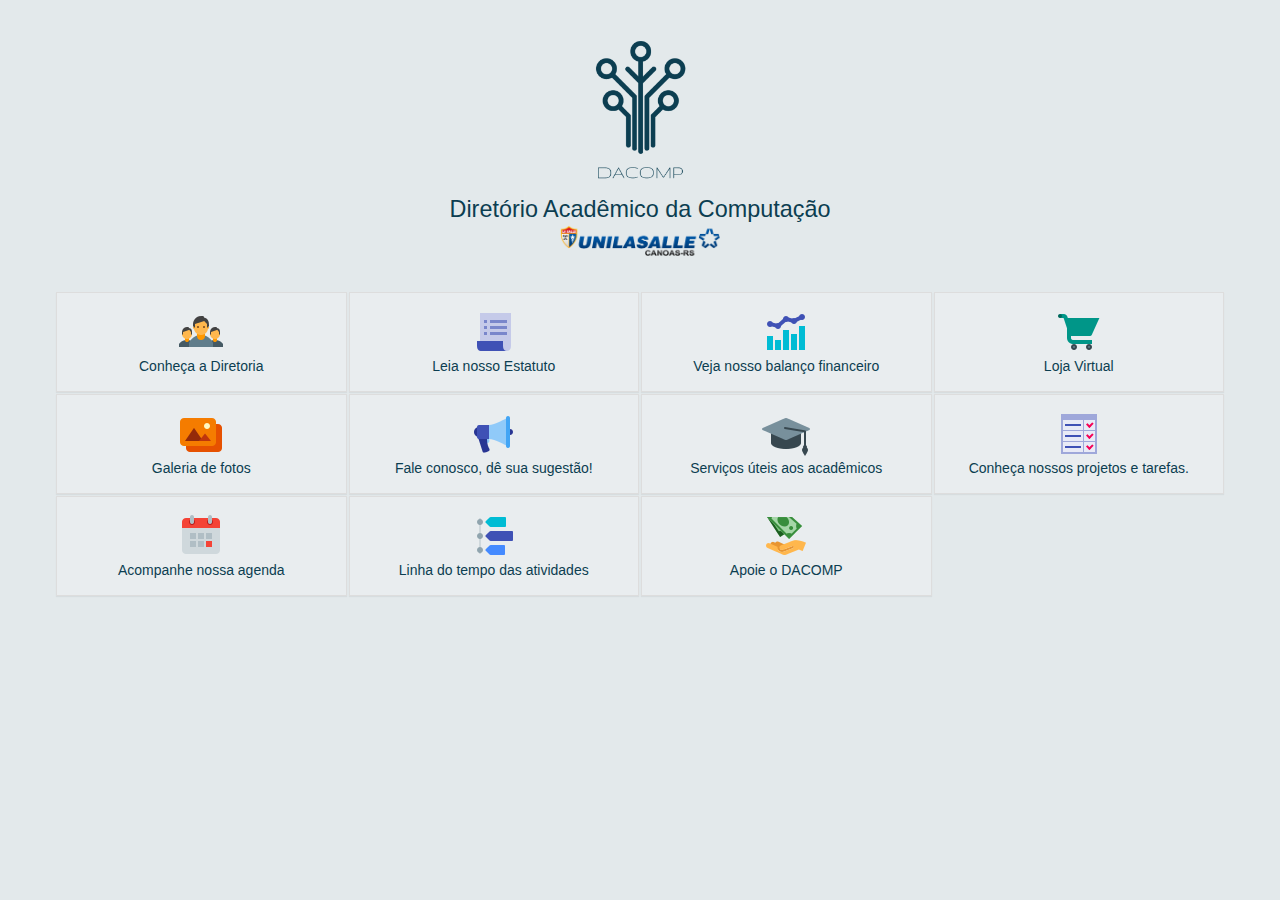
<file: index.html>
<!DOCTYPE html>
<html>
  <head>
      <meta name="viewport" content="width=device-width, initial-scale=1, maximum-scale=1, user-scalable=no">

      <link rel="stylesheet"
            href="https://maxcdn.bootstrapcdn.com/bootstrap/3.3.7/css/bootstrap.min.css"
            integrity="sha384-BVYiiSIFeK1dGmJRAkycuHAHRg32OmUcww7on3RYdg4Va+PmSTsz/K68vbdEjh4u"
            crossorigin="anonymous">
      <link rel="stylesheet" href="styles.css"/>
        <title>DACOMP - Diretório Acadêmico da Computação - Unilasalle Canoas</title>
      <link rel="shortcut icon" href="/favicon.ico" type="image/x-icon">
        <link rel="icon" href="/favicon.ico" type="image/x-icon">
  </head>
  <body class='background'>

    <div class="container">
        <!-- logo -->
        <div class="row">
          <div class="col-md-12">
            <div style="display: block; margin: 35px;">
              <h1  style='text-align: center;'>
                 <img  id="logo_dacomp" src="img/logo.png"/>
                 <small style="color: #0c3e51;">Diretório Acadêmico da Computação</small>
                 <img  id="logo_unilasalle" src="img/logo_unilasalle.png"/>
              </h1>
            </div>
          </div>
        </div>
        <!-- Criando os icones -->
          <!-- Primeira Linha-->
          <div class="row">
                <div class="col-md-3" style="padding: 0px;">
                    <a href="diretoria.html">
                        <div class="panel panel-default home_icons">
                          <div class="panel-body">
                          <img src="icons/managers.png" />
                            </br>
                            Conheça a Diretoria
                          </div>
                      </div>
                    </a>
                </div>
                <div class="col-md-3" style="padding: 0px;">
                    <a href="estatuto.html">
                    <div class="panel panel-default home_icons" >
                        <div class="panel-body">
                          <img src="icons/documentation.png" />
                          </br>
                          Leia nosso Estatuto
                        </div>
                      </div>
                          </a>
                    </div>
                <div class="col-md-3" style="padding: 0px;">
                      <div class="panel panel-default home_icons">
                          <div class="panel-body">
                                <img src="icons/finance.png" />
                            </br>
                            Veja nosso balanço financeiro
                          </div>
                          </div>
                      </div>
                <div class="col-md-3" style="padding: 0px;">
                      <div class="panel panel-default home_icons">
                        <div class="panel-body">
                            <img src="icons/virtual_store.png" />
                          </br>
                            Loja Virtual
                        </div>
                      </div>
                  </div>
          </div>
          <!-- Segunda Linha-->
          <div class="row">
                <div class="col-md-3" style="padding: 0px;">
                        <div class="panel panel-default home_icons">
                          <div class="panel-body">
                          <img src="icons/gallery.png" />
                            </br>
                            Galeria de fotos
                          </div>
                      </div>
                </div>
                <div class="col-md-3" style="padding: 0px;">
                    <div class="panel panel-default home_icons" >
                        <div class="panel-body">
                          <img src="icons/speaker.png" />
                          </br>
                          Fale conosco, dê sua sugestão!
                        </div>
                      </div>
                    </div>
                <div class="col-md-3" style="padding: 0px;">
                      <div class="panel panel-default home_icons">
                          <div class="panel-body">
                            <img src="icons/graduation_cap.png" />
                            </br>
                            Serviços úteis aos acadêmicos
                          </div>
                          </div>
                      </div>
                <div class="col-md-3" style="padding: 0px;">
                    <a href="https://trello.com/dacompunilasalle" target="_blank">
                      <div class="panel panel-default home_icons">
                        <div class="panel-body">
                          <img src="icons/tasks.png" />
                          </br>
                            Conheça nossos projetos e tarefas.
                        </div>
                      </div>
                    </a>
                  </div>
          </div>
          <!-- Terceira Linha-->
          <div class="row">
                <div class="col-md-3" style="padding: 0px;">
                    <a href="agenda.html">
                            <div class="panel panel-default home_icons">
                              <div class="panel-body">
                              <img src="icons/calendar.png" />
                                </br>
                                Acompanhe nossa agenda
                              </div>
                            </div>
                        </a>
                </div>
                <div class="col-md-3" style="padding: 0px;">
                  <a href="timeline.html">
                    <div class="panel panel-default home_icons" >
                        <div class="panel-body">
                          <img src="icons/timeline.png" />
                          </br>
                          Linha do tempo das atividades
                        </div>
                      </div>
                    </a>
                    </div>
                <div class="col-md-3" style="padding: 0px;">
                      <div class="panel panel-default home_icons">
                          <div class="panel-body">
                            <img src="icons/donate.png" />
                            </br>
                            Apoie o DACOMP
                          </div>
                          </div>
                      </div>

          </div>
    </div>



  <body/>
  <script src="https://maxcdn.bootstrapcdn.com/bootstrap/3.3.7/js/bootstrap.min.js"
           integrity="sha384-Tc5IQib027qvyjSMfHjOMaLkfuWVxZxUPnCJA7l2mCWNIpG9mGCD8wGNIcPD7Txa"
           crossorigin="anonymous">
  </script>
</html>
</file>
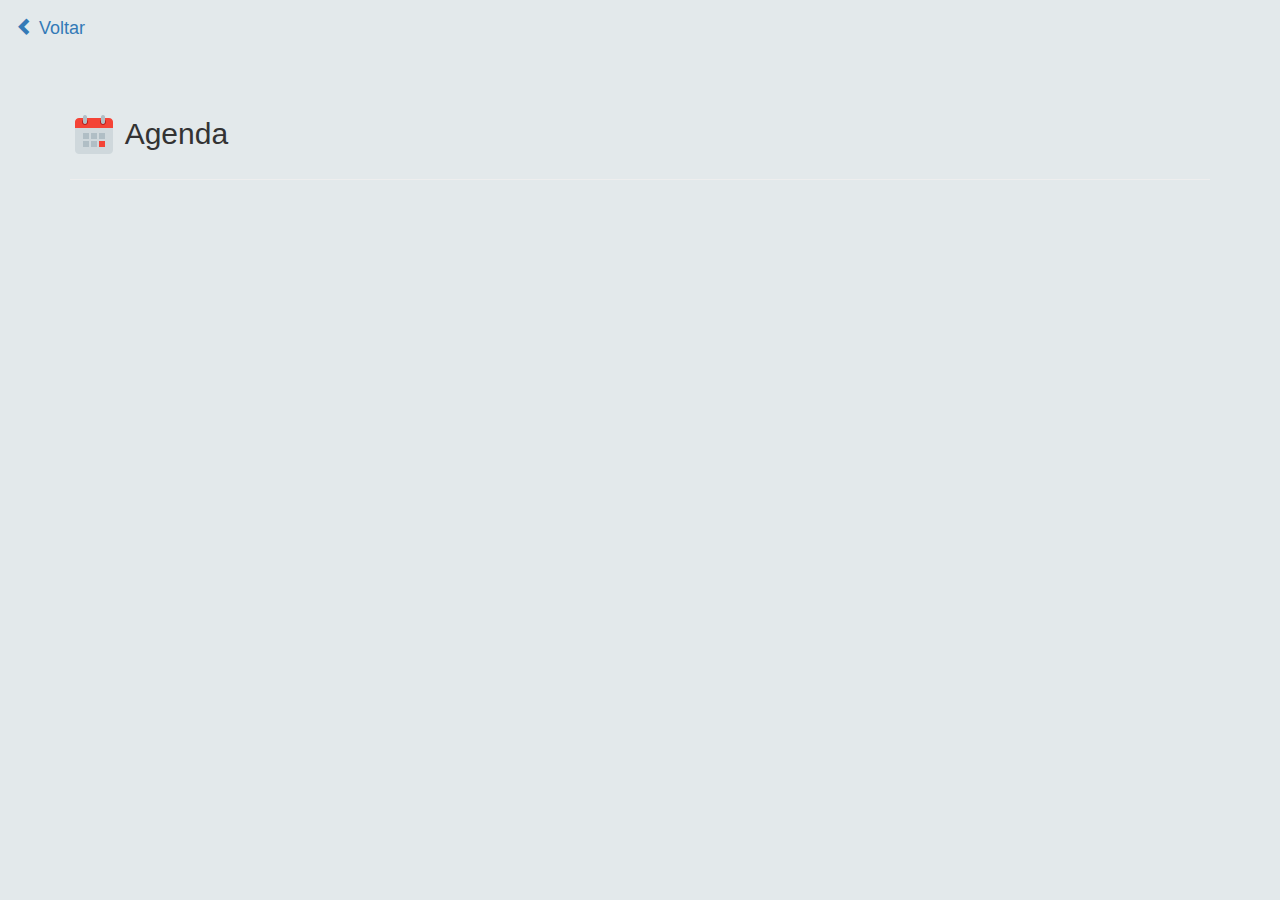
<file: agenda.html>
<!DOCTYPE html>
<html>
  <head>
      <meta name="viewport" content="width=device-width, initial-scale=1, maximum-scale=1, user-scalable=no">
      <link rel="stylesheet"
            href="https://maxcdn.bootstrapcdn.com/bootstrap/3.3.7/css/bootstrap.min.css"
            integrity="sha384-BVYiiSIFeK1dGmJRAkycuHAHRg32OmUcww7on3RYdg4Va+PmSTsz/K68vbdEjh4u"
            crossorigin="anonymous">
      <link rel="stylesheet" href="styles.css"/>
      <title>DACOMP - Diretório Acadêmico da Computação - Unilasalle Canoas</title>
    <link rel="shortcut icon" href="/favicon.ico" type="image/x-icon">
      <link rel="icon" href="/favicon.ico" type="image/x-icon">
  </head>
  <body class='background'>

    <nav class="navbar ">
      <div class="container-fluid">
        <div class="navbar-header">
          <a class="navbar-brand" href="index.html">
            <span class='glyphicon glyphicon-chevron-left'></span>  Voltar
          </a>
        </div>
      </div>
    </nav>
    <div class="container">

        <div class="page-header">
          <h2> <img src="icons/calendar.png" /> Agenda</h2>
        </div>
      <iframe src="https://calendar.google.com/calendar/embed?src=dacompunilasalle%40gmail.com&ctz=America/Sao_Paulo"
      style="border: 0" width="100%" height="600" frameborder="0" scrolling="no"></iframe>

    </div>




  <body/>
  <script src="https://maxcdn.bootstrapcdn.com/bootstrap/3.3.7/js/bootstrap.min.js"
           integrity="sha384-Tc5IQib027qvyjSMfHjOMaLkfuWVxZxUPnCJA7l2mCWNIpG9mGCD8wGNIcPD7Txa"
           crossorigin="anonymous">
  </script>
</html>
</file>
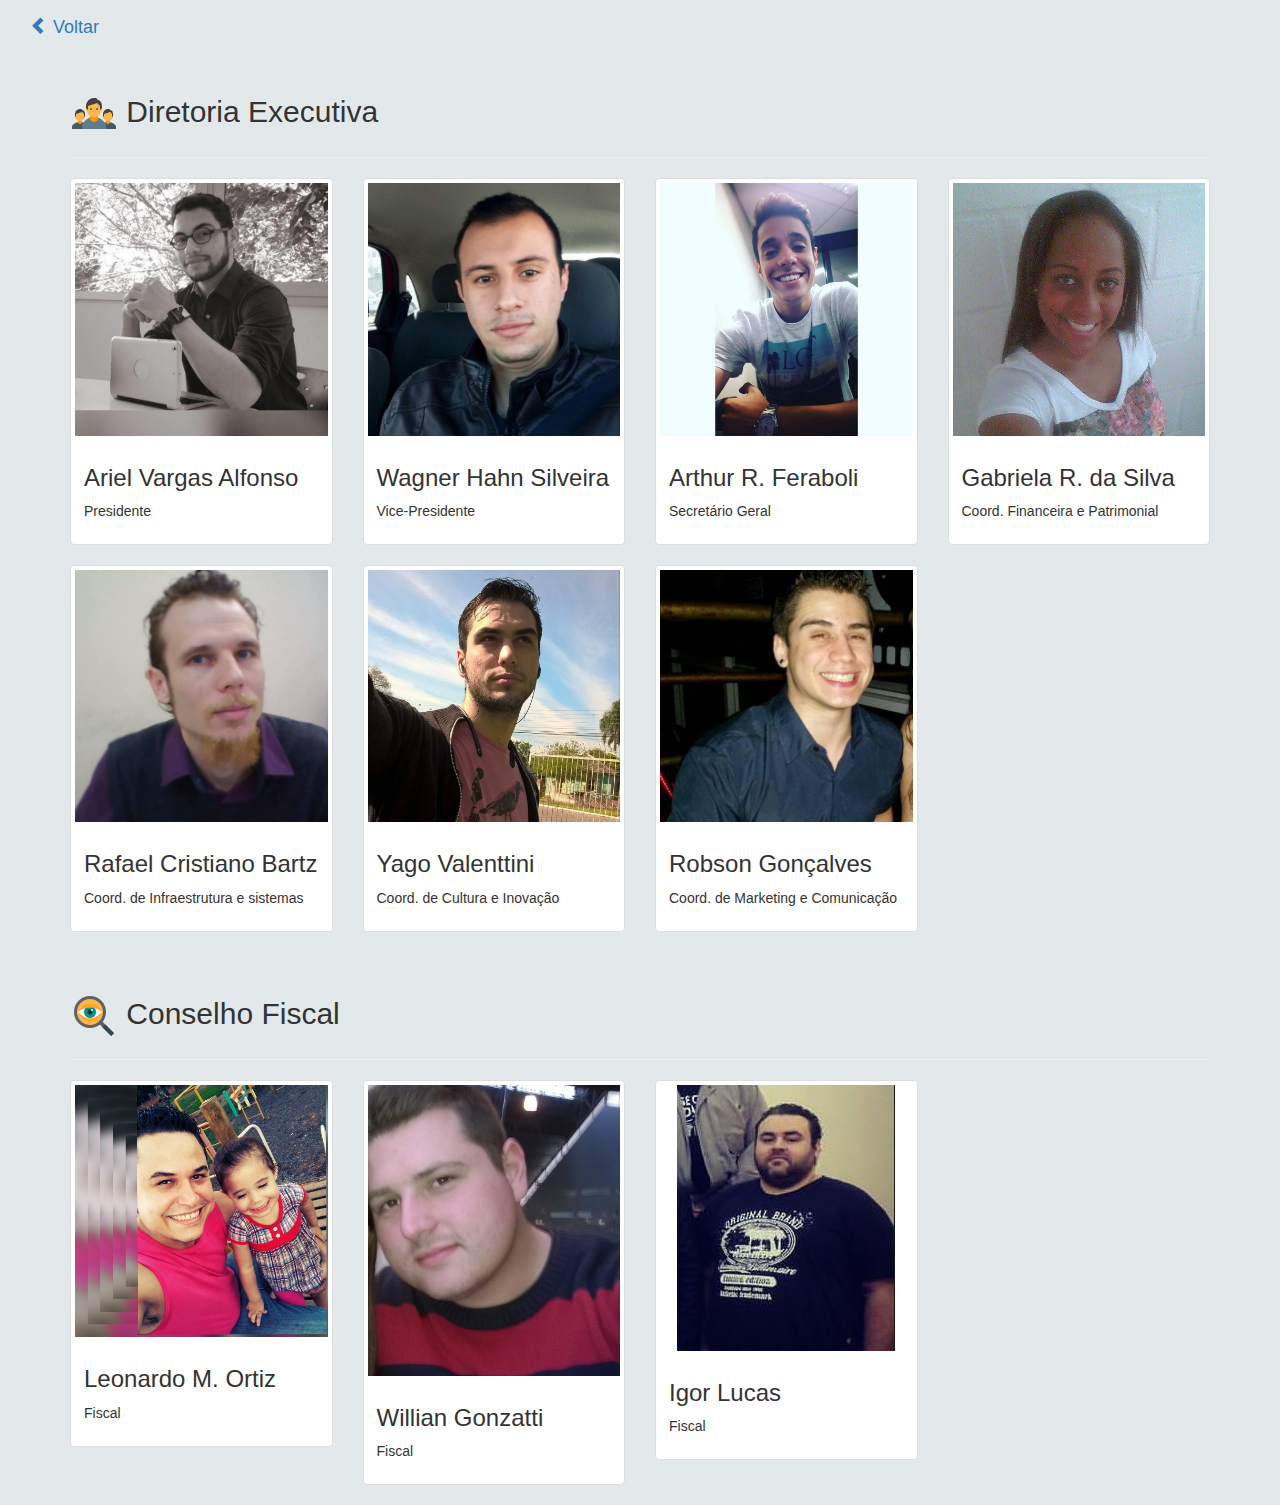
<file: diretoria.html>
<!DOCTYPE html>
<html>
  <head>
      <meta name="viewport" content="width=device-width, initial-scale=1, maximum-scale=1, user-scalable=no">
      <link rel="stylesheet"
            href="https://maxcdn.bootstrapcdn.com/bootstrap/3.3.7/css/bootstrap.min.css"
            integrity="sha384-BVYiiSIFeK1dGmJRAkycuHAHRg32OmUcww7on3RYdg4Va+PmSTsz/K68vbdEjh4u"
            crossorigin="anonymous">
      <link rel="stylesheet" href="styles.css"/>
      <title>DACOMP - Diretório Acadêmico da Computação - Unilasalle Canoas</title>
    <link rel="shortcut icon" href="/favicon.ico" type="image/x-icon">
      <link rel="icon" href="/favicon.ico" type="image/x-icon">
  </head>
  <body class='background'>

    <nav>
      <div class="container-fluid">
        <div class="navbar-header">
          <a class="navbar-brand" href="index.html">
            <span class='glyphicon glyphicon-chevron-left'></span>  Voltar
          </a>
        </div>
      </div>
    </nav>
    <div class="container">

      <div class="page-header">
          <h2> <img src="icons/managers.png" />  Diretoria Executiva</h2>
        </div>

        <div class="row">
            <div class="col-sm-6 col-md-3">
              <div class="thumbnail ">
                <img src="img/diretoria/ariel.jpg" />
                <div class="caption">
                    <h3>Ariel Vargas Alfonso</h3>
                      <p>Presidente</p>
                    </div>
              </div>
            </div>
            <div class="col-sm-3 col-md-3">
              <div class="thumbnail ">
                <img src="img/diretoria/wagner.jpg"  />
                  <div class="caption">
                  <h3>Wagner Hahn Silveira</h3>
                  <p>Vice-Presidente</p>
                </div>
              </div>
            </div>
            <div class="col-sm-3 col-md-3">
              <div class="thumbnail ">
                <img src="img/diretoria/arthur.jpg"  />
                  <div class="caption">
                    <h3>Arthur R. Feraboli</h3>
                    <p>Secretário Geral</p>
                  </div>
              </div>
            </div>
            <div class="col-sm-3 col-md-3">
              <div class="thumbnail ">
                <img src="img/diretoria/gabriela.jpg"/>
                  <div class="caption">
                    <h3>Gabriela R. da Silva</h3>
                    <p>Coord. Financeira e Patrimonial</p>
                  </div>
              </div>
            </div>
        </div>
        <div class="row">
            <div class="col-sm-3 col-md-3">
              <div class="thumbnail ">
                <img src="img/diretoria/rafael.jpg"  />
                <div class="caption">
                  <h3>Rafael Cristiano Bartz</h3>
                  <p>Coord. de Infraestrutura e sistemas</p>
                </div>
              </div>
            </div>
            <div class="col-sm-3 col-md-3">
              <div class="thumbnail">
                <img src="img/diretoria/yago.jpg" />
                  <div class="caption">
                    <h3>Yago Valenttini</h3>
                    <p>Coord. de Cultura e Inovação</p>
                  </div>
              </div>
            </div>
            <div class="col-sm-3 col-md-3">
              <div class="thumbnail">
                <img src="img/diretoria/robson.jpg"  />
                  <div class="caption">
                    <h3>Robson Gonçalves</h3>
                    <p>Coord. de Marketing e Comunicação</p>
                  </div>
              </div>
            </div>
        </div>

        <div class="page-header">
            <h2><img src="icons/fiscalization.png" />  Conselho Fiscal</h2>
        </div>
        <div class="row">
          <div class="col-sm-3 col-md-3">
            <div class="thumbnail">
              <img src="img/diretoria/leonardo.jpg" />
                <div class="caption">
                  <h3>Leonardo M. Ortiz</h3>
                  <p>Fiscal</p>

                </div>
            </div>
          </div>
          <div class="col-sm-3 col-md-3">
            <div class="thumbnail">
              <img src="img/diretoria/josue.jpg" />
              <div class="caption">
                <h3> Willian Gonzatti</h3>
                <p>Fiscal</p>
                </div>

            </div>
          </div>
          <div class="col-sm-3 col-md-3">
            <div class="thumbnail">
              <img src="img/diretoria/igor_.jpg" />
                  <div class="caption">
                      <h3>Igor Lucas</h3>
                      <p>Fiscal</p>
                  </div>
            </div>
          </div>
        </div>




  <body/>
  <script src="https://maxcdn.bootstrapcdn.com/bootstrap/3.3.7/js/bootstrap.min.js"
           integrity="sha384-Tc5IQib027qvyjSMfHjOMaLkfuWVxZxUPnCJA7l2mCWNIpG9mGCD8wGNIcPD7Txa"
           crossorigin="anonymous">
  </script>
</html>
</file>
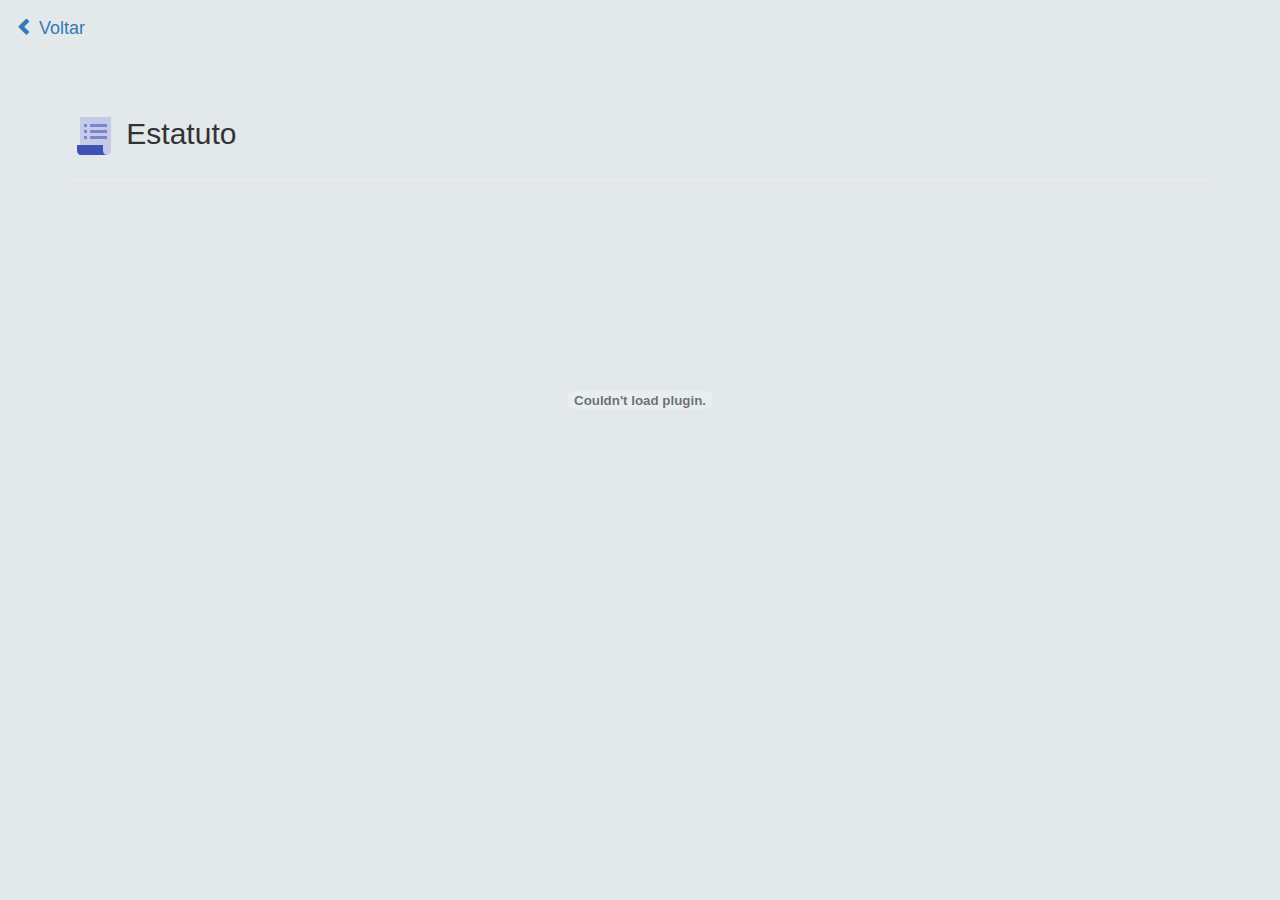
<file: estatuto.html>
<!DOCTYPE html>
<html>
  <head>
      <meta name="viewport" content="width=device-width, initial-scale=1, maximum-scale=1, user-scalable=no">
      <link rel="stylesheet"
            href="https://maxcdn.bootstrapcdn.com/bootstrap/3.3.7/css/bootstrap.min.css"
            integrity="sha384-BVYiiSIFeK1dGmJRAkycuHAHRg32OmUcww7on3RYdg4Va+PmSTsz/K68vbdEjh4u"
            crossorigin="anonymous">
      <link rel="stylesheet" href="styles.css"/>
      <title>DACOMP - Diretório Acadêmico da Computação - Unilasalle Canoas</title>
    <link rel="shortcut icon" href="/favicon.ico" type="image/x-icon">
      <link rel="icon" href="/favicon.ico" type="image/x-icon">
  </head>
  <body class='background'>

    <nav class="navbar ">
      <div class="container-fluid">
        <div class="navbar-header">
          <a class="navbar-brand" href="index.html">
            <span class='glyphicon glyphicon-chevron-left'></span>  Voltar
          </a>
        </div>
      </div>
    </nav>
    <div class="container">

        <div class="page-header">
          <h2> <img src="icons/documentation.png" /> Estatuto</h2>
        </div>
        <object width="100%" height="400" data="files/estatuto.pdf"></object>

    </div>




  <body/>
  <script src="https://maxcdn.bootstrapcdn.com/bootstrap/3.3.7/js/bootstrap.min.js"
           integrity="sha384-Tc5IQib027qvyjSMfHjOMaLkfuWVxZxUPnCJA7l2mCWNIpG9mGCD8wGNIcPD7Txa"
           crossorigin="anonymous">
  </script>
</html>
</file>
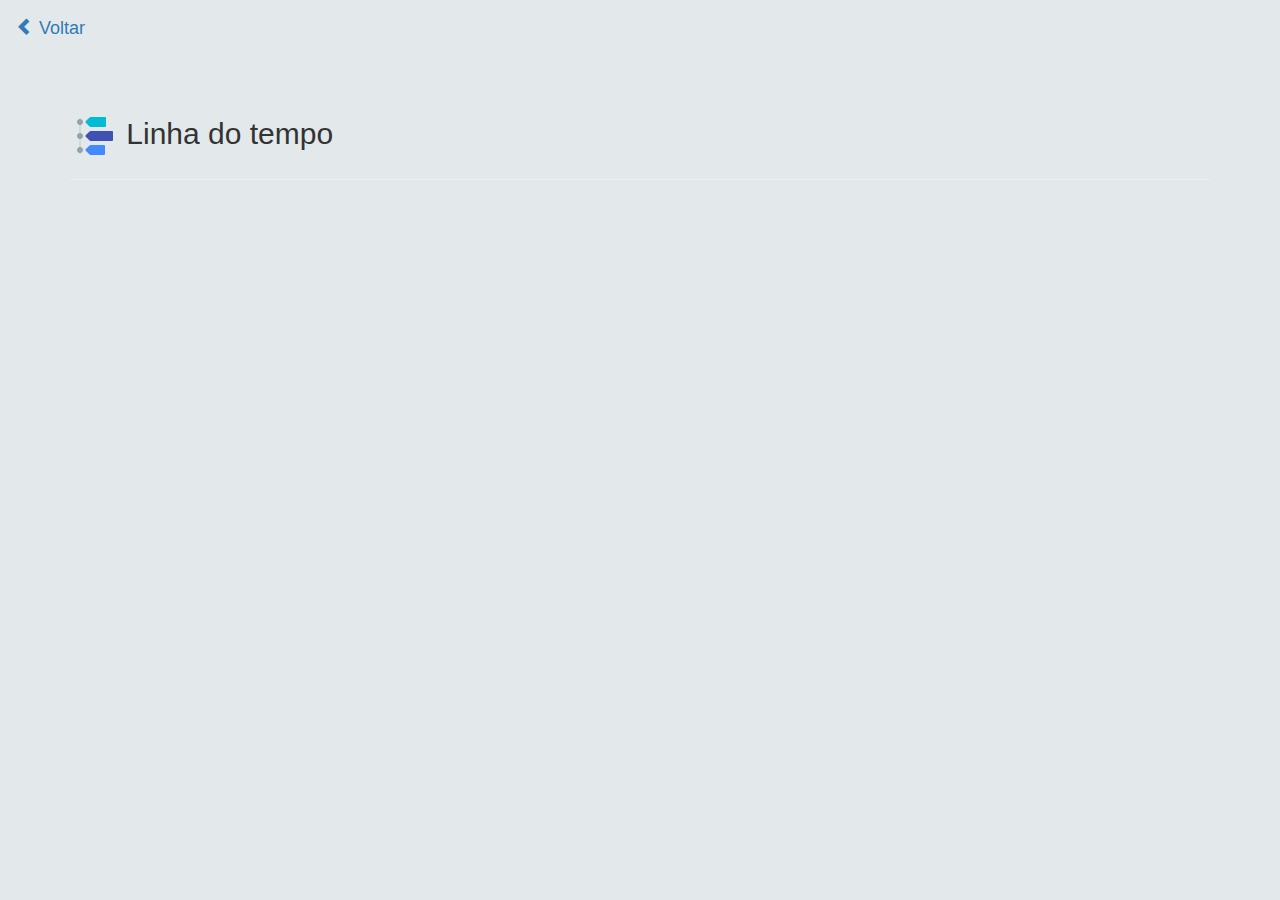
<file: timeline.html>
<!DOCTYPE html>
<html>
  <head>
      <meta name="viewport" content="width=device-width, initial-scale=1, maximum-scale=1, user-scalable=no">
      <link rel="stylesheet"
            href="https://maxcdn.bootstrapcdn.com/bootstrap/3.3.7/css/bootstrap.min.css"
            integrity="sha384-BVYiiSIFeK1dGmJRAkycuHAHRg32OmUcww7on3RYdg4Va+PmSTsz/K68vbdEjh4u"
            crossorigin="anonymous">
      <link rel="stylesheet" href="styles.css"/>
      <title>DACOMP - Diretório Acadêmico da Computação - Unilasalle Canoas</title>
    <link rel="shortcut icon" href="/favicon.ico" type="image/x-icon">
      <link rel="icon" href="/favicon.ico" type="image/x-icon">
  </head>
  <body class='background'>

    <nav class="navbar ">
      <div class="container-fluid">
        <div class="navbar-header">
          <a class="navbar-brand" href="index.html">
            <span class='glyphicon glyphicon-chevron-left'></span>  Voltar
          </a>
        </div>
      </div>
    </nav>
    <div class="container">

        <div class="page-header">
          <h2> <img src="icons/timeline.png" /> Linha do tempo</h2>
        </div>
  <iframe src='https://cdn.knightlab.com/libs/timeline3/latest/embed/index.html?source=1QEJhEI9AJADUfHxMwKufQShE6-RCN-Xk4JZ84qms3As&font=Default&lang=pt&start_at_end=true&hash_bookmark=true&initial_zoom=2&height=650' width='100%' height='650' frameborder='0'></iframe>

    </div>




  <body/>
  <script src="https://maxcdn.bootstrapcdn.com/bootstrap/3.3.7/js/bootstrap.min.js"
           integrity="sha384-Tc5IQib027qvyjSMfHjOMaLkfuWVxZxUPnCJA7l2mCWNIpG9mGCD8wGNIcPD7Txa"
           crossorigin="anonymous">
  </script>
</html>
</file>
<file: styles.css>
.background{
  /*background: rgba(67, 105, 120, 0.35); */
  background-color: rgba(67, 105, 120, 0.15);

}

#logo_dacomp{
    vertical-align: middle;
    width: 150px;
    display: block;
    margin-left: auto;
    margin-right: auto;
}
#logo_unilasalle{
  vertical-align: middle;
    width: 160px;
    display: block;
    margin-left: auto;
    margin-right: auto;

}
.home_icons{
  text-align: center;
      background-color: rgba(255, 255, 255, 0.21);
      color: #0c3e51;
      border-radius: 0px;
      margin: 1px;
}

.home_icons:hover {
  background-color: rgb(12, 62, 81);
  color: #fbfbfb;
  cursor: pointer;
}
.home_icons span{
  font-size: 35px;
}
</file>
